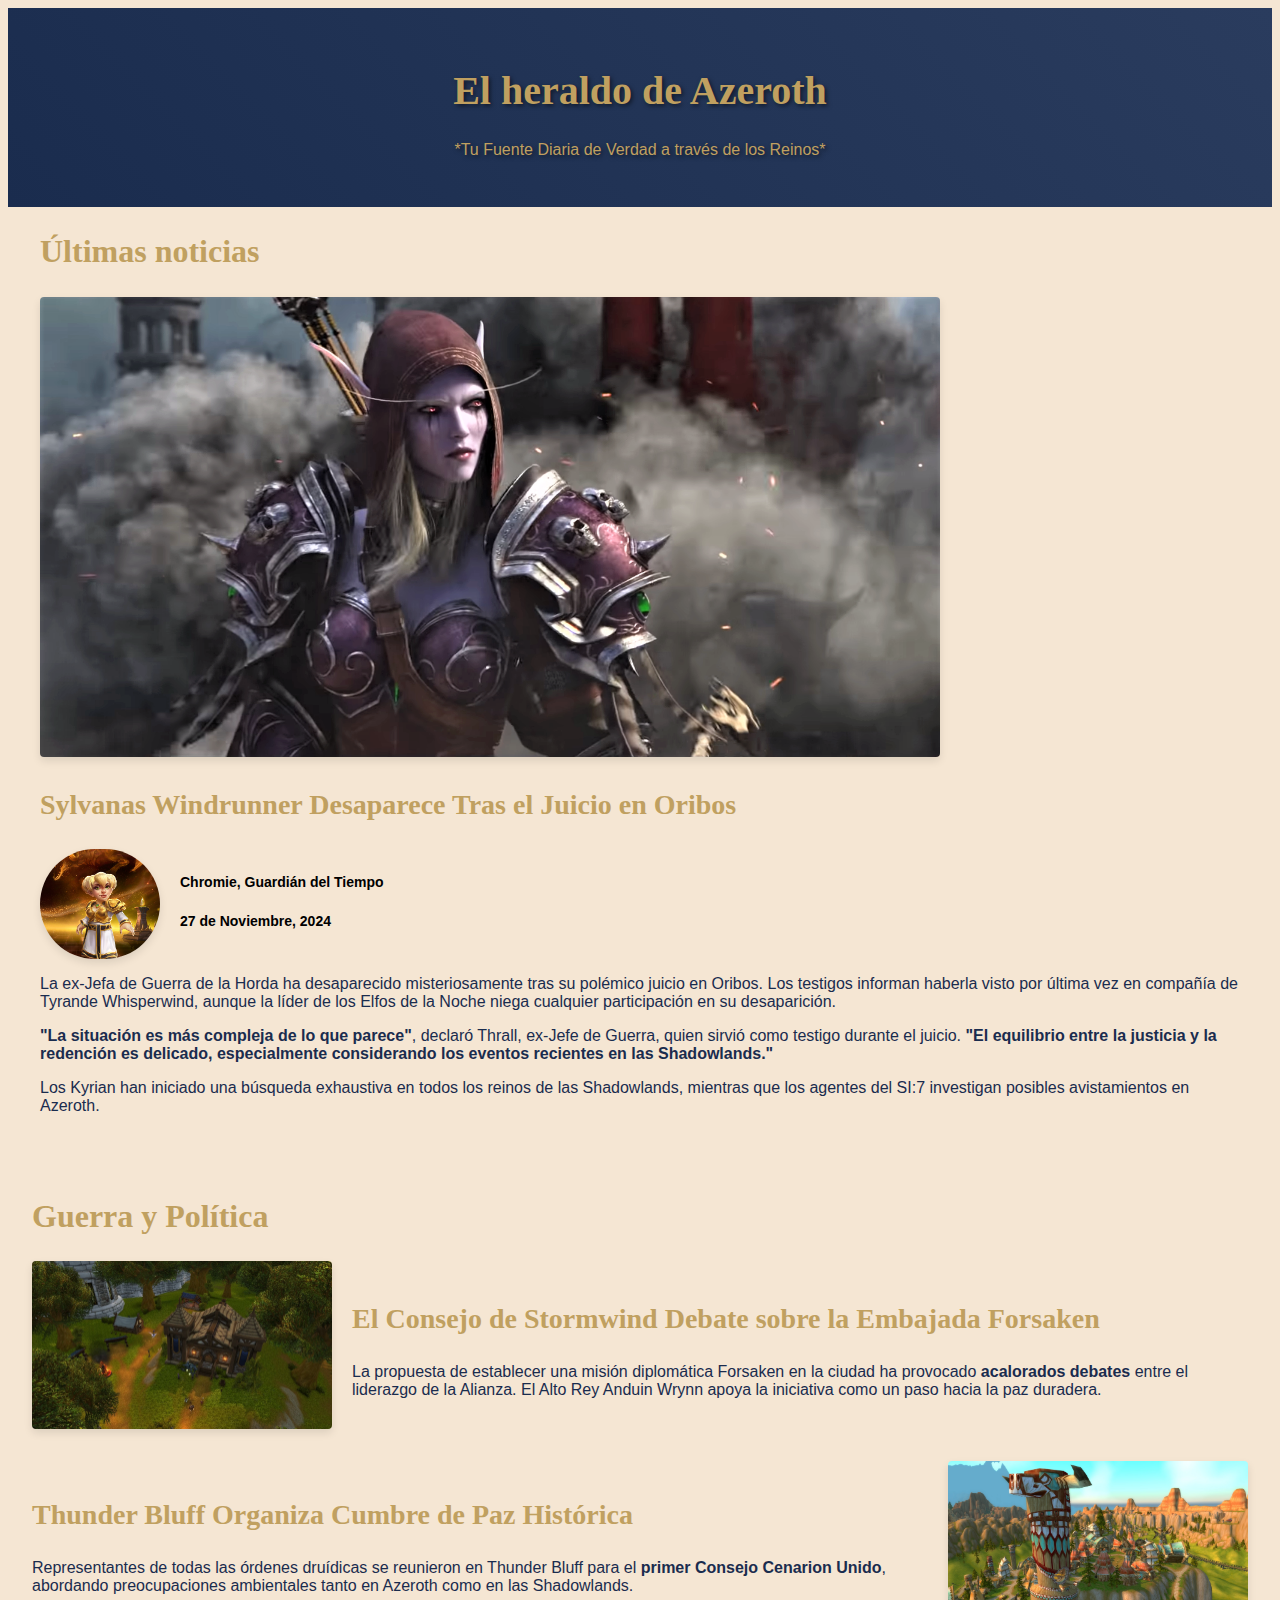
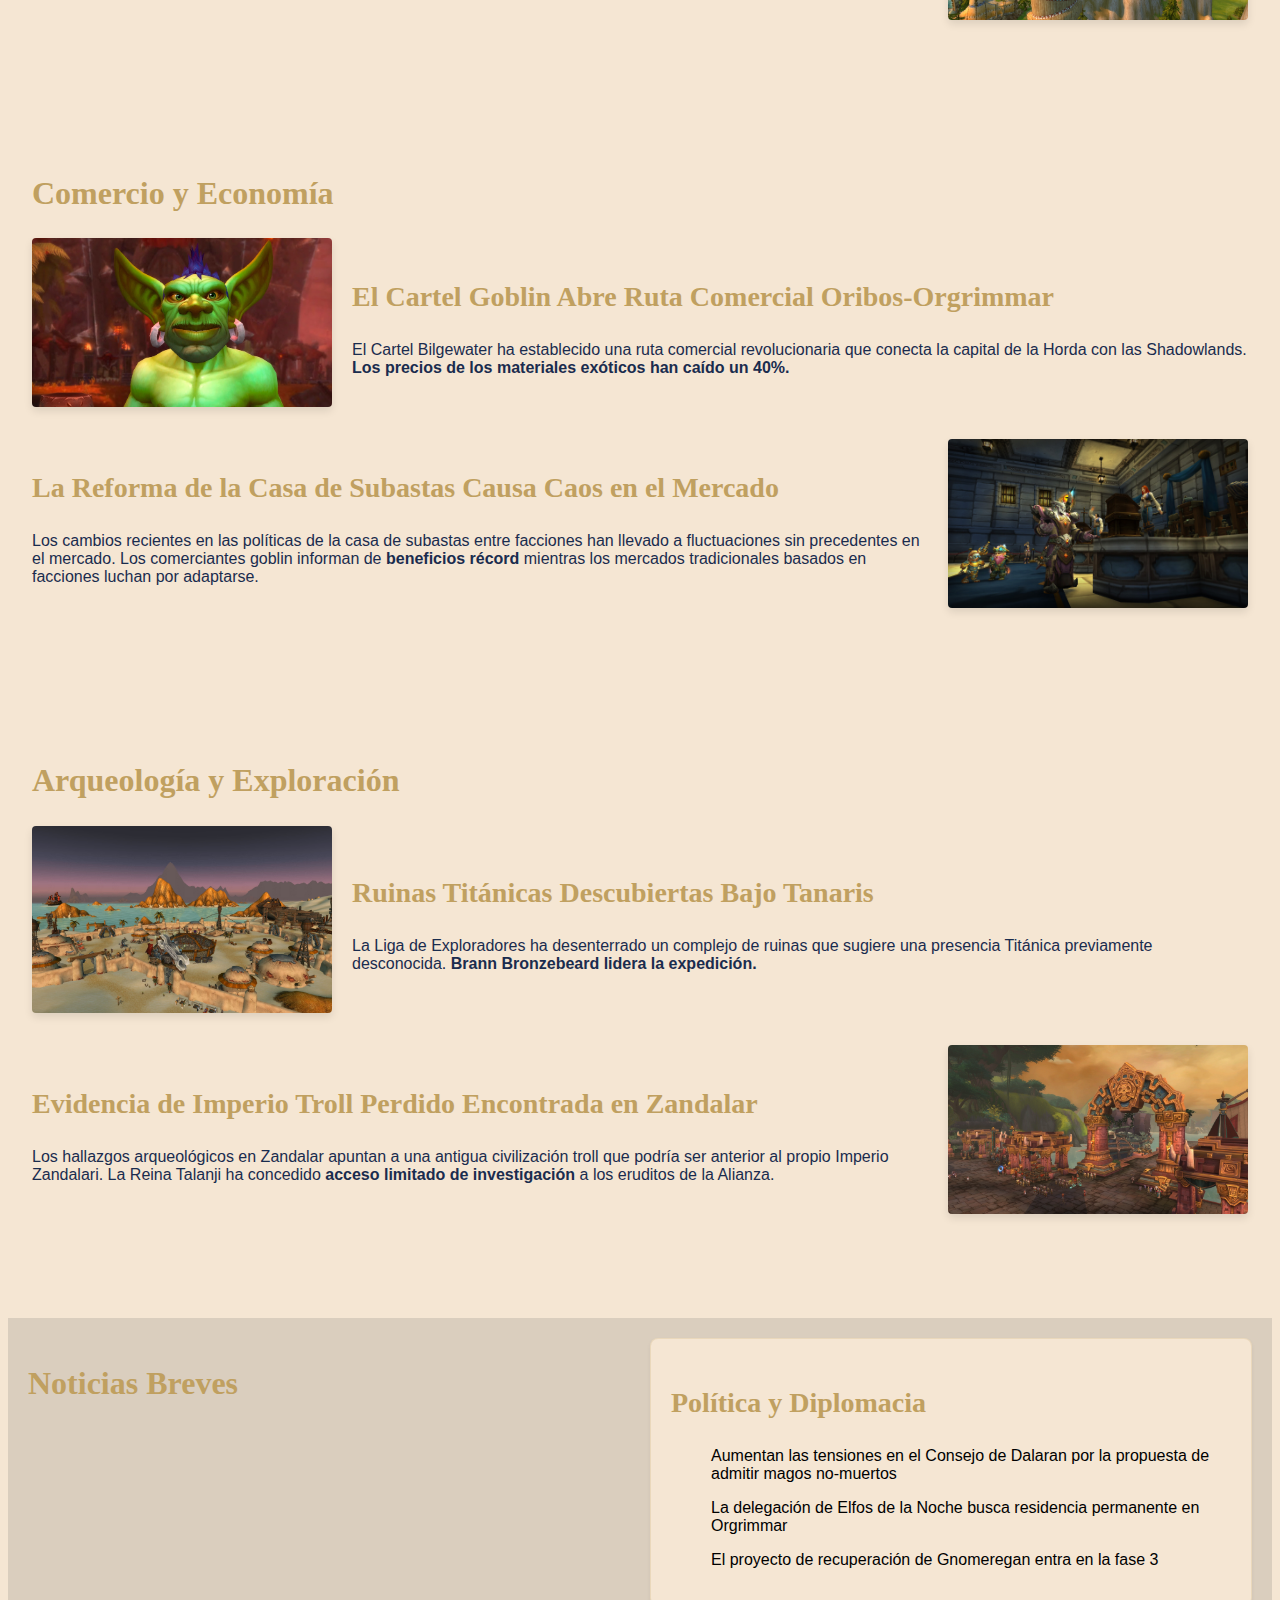
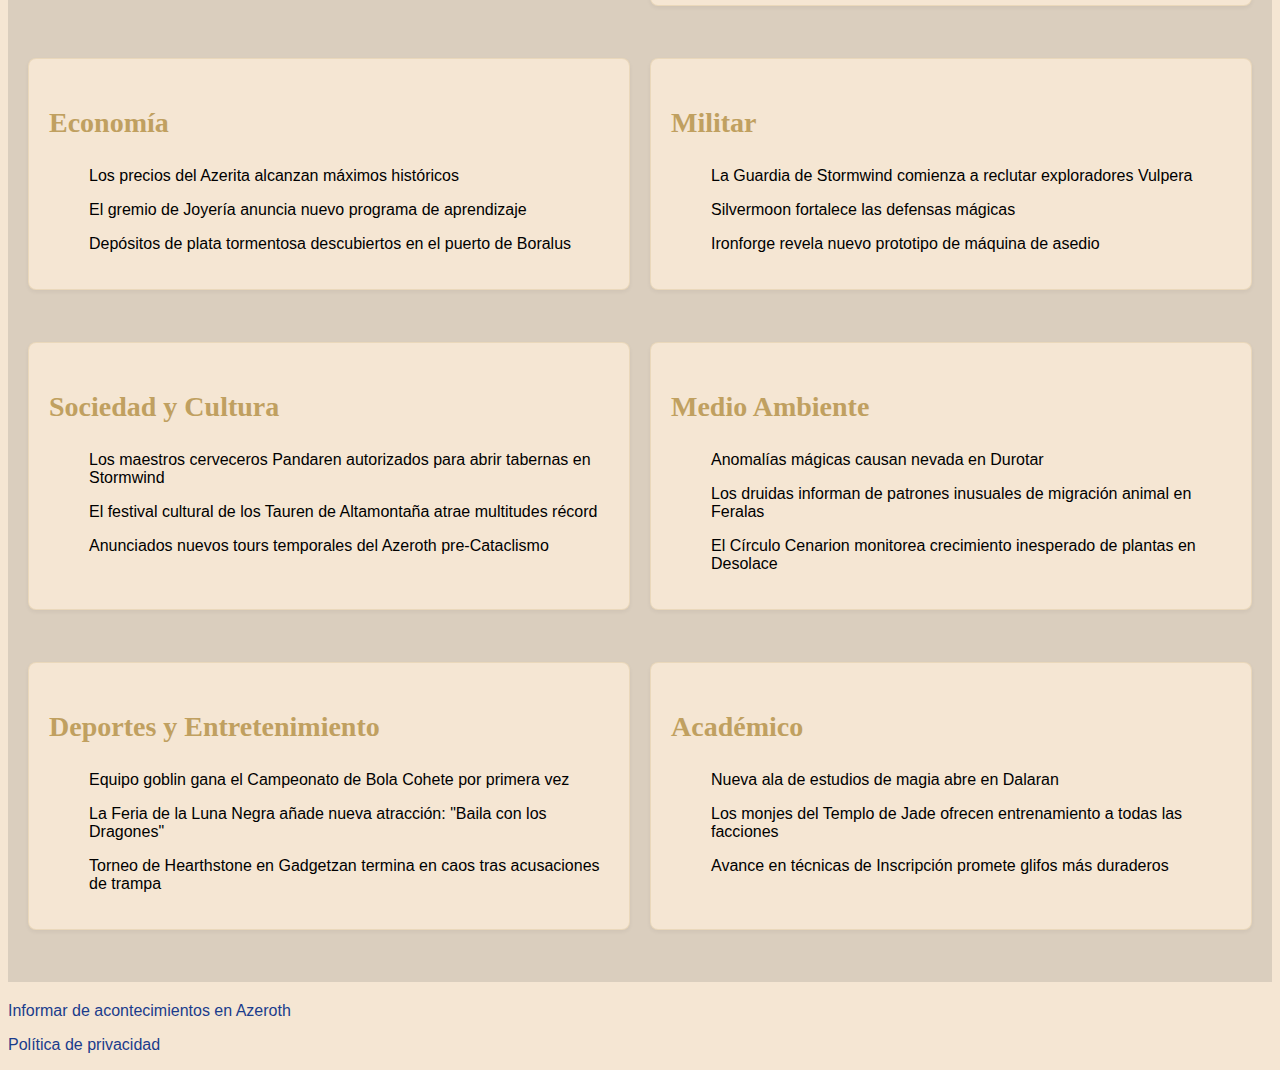
<file: index.html>
<!DOCTYPE html>
<html lang="es">
  <head>
    <meta charset="UTF-8" />
    <meta name="viewport" content="width=device-width, initial-scale=1.0" />
    <title>La Gaceta de Azeroth</title>
    <link rel="stylesheet" href="./styles/styleguide.css" />
  </head>
  <body>
    <header class="text-align-center">
      <h1 class="font-titles">El heraldo de Azeroth</h1>
      <p class="color-gold">
        *Tu Fuente Diaria de Verdad a través de los Reinos*
      </p>
    </header>
    <main>
      <h2 class="font-titles">Últimas noticias</h2>
      <article>
        <img
          src="./img/sylvanas.png"
          class="img-frontpage-newspaper"
          alt="Imágen de Sylvanas"
        />
        <h3 class="font-titles">
          Sylvanas Windrunner Desaparece Tras el Juicio en Oribos
        </h3>
        <div class="display-news">
          <img
            src="./img/ChromieArt.webp"
            class="img-author"
            alt="Imagen de Chromie"
          />
          <div>
            <h4 class="fontsize-little-text color-secondary-gray">
              Chromie, Guardián del Tiempo
            </h4>
            <h5 class="fontsize-little-text color-secondary-gray">
              27 de Noviembre, 2024
            </h5>
          </div>
        </div>
        <p>
          La ex-Jefa de Guerra de la Horda ha desaparecido misteriosamente tras
          su polémico juicio en Oribos. Los testigos informan haberla visto por
          última vez en compañía de Tyrande Whisperwind, aunque la líder de los
          Elfos de la Noche niega cualquier participación en su desaparición.
        </p>
        <p>
          <strong>"La situación es más compleja de lo que parece"</strong>,
          declaró Thrall, ex-Jefe de Guerra, quien sirvió como testigo durante
          el juicio.
          <strong
            >"El equilibrio entre la justicia y la redención es delicado,
            especialmente considerando los eventos recientes en las
            Shadowlands."</strong
          >
        </p>
        <p>
          Los Kyrian han iniciado una búsqueda exhaustiva en todos los reinos de
          las Shadowlands, mientras que los agentes del SI:7 investigan posibles
          avistamientos en Azeroth.
        </p>
      </article>
    </main>
    <section>
      <h2 class="font-titles">Guerra y Política</h2>
      <article class="display-news">
        <img
          src="./img/stormwind.webp"
          class="img-news"
          alt="Cosejo de Stormwind"
        />
        <div>
          <h3 class="font-titles">
            El Consejo de Stormwind Debate sobre la Embajada Forsaken
          </h3>
          <p>
            La propuesta de establecer una misión diplomática Forsaken en la
            ciudad ha provocado <strong>acalorados debates</strong> entre el
            liderazgo de la Alianza. El Alto Rey Anduin Wrynn apoya la
            iniciativa como un paso hacia la paz duradera.
          </p>
        </div>
      </article>
      <article class="display-news">
        <div>
          <h3 class="font-titles">
            Thunder Bluff Organiza Cumbre de Paz Histórica
          </h3>
          <p>
            Representantes de todas las órdenes druídicas se reunieron en
            Thunder Bluff para el
            <strong>primer Consejo Cenarion Unido</strong>, abordando
            preocupaciones ambientales tanto en Azeroth como en las Shadowlands.
          </p>
        </div>
        <img
          src="./img/thunderbluff.jpg"
          class="img-news"
          alt="Imagen thunderbluff"
        />
      </article>
    </section>
    <section>
      <h2 class="font-titles">Comercio y Economía</h2>
      <article class="display-news">
        <img
          src="./img/WowChakraGoblin.jpg"
          alt="Imagen de Goblin"
          class="img-news"
        />
        <div>
          <h3 class="font-titles">
            El Cartel Goblin Abre Ruta Comercial Oribos-Orgrimmar
          </h3>
          <p>
            El Cartel Bilgewater ha establecido una ruta comercial
            revolucionaria que conecta la capital de la Horda con las
            Shadowlands.
            <strong
              >Los precios de los materiales exóticos han caído un 40%.</strong
            >
          </p>
        </div>
      </article>
      <article class="display-news">
        <div>
          <h3 class="font-titles">
            La Reforma de la Casa de Subastas Causa Caos en el Mercado
          </h3>
          <p>
            Los cambios recientes en las políticas de la casa de subastas entre
            facciones han llevado a fluctuaciones sin precedentes en el mercado.
            Los comerciantes goblin informan de
            <strong>beneficios récord</strong> mientras los mercados
            tradicionales basados en facciones luchan por adaptarse.
          </p>
        </div>
        <img
          src="./img/casa-subastas.jpeg"
          alt="Imagen de la Casa de Subastas WoW"
          class="img-news"
        />
      </article>
    </section>
    <section>
      <h2 class="font-titles">Arqueología y Exploración</h2>
      <article class="display-news">
        <img
          src="./img/tanaris.jpg"
          alt="Imagen de la zona de Tanaris"
          class="img-news"
        />
        <div>
          <h3 class="font-titles">
            Ruinas Titánicas Descubiertas Bajo Tanaris
          </h3>
          <p>
            La Liga de Exploradores ha desenterrado un complejo de ruinas que
            sugiere una presencia Titánica previamente desconocida.
            <strong>Brann Bronzebeard lidera la expedición.</strong>
          </p>
        </div>
      </article>
      <article class="display-news">
        <div>
          <h3 class="font-titles">
            Evidencia de Imperio Troll Perdido Encontrada en Zandalar
          </h3>
          <p>
            Los hallazgos arqueológicos en Zandalar apuntan a una antigua
            civilización troll que podría ser anterior al propio Imperio
            Zandalari. La Reina Talanji ha concedido
            <strong>acceso limitado de investigación</strong> a los eruditos de
            la Alianza.
          </p>
        </div>
        <img
          src="./img/zalandar.jpg"
          alt="Imágen de Zalandar"
          class="img-news"
        />
      </article>
    </section>
    <aside class="columns-grid-2 bckg-color-grey">
      <h2 class="font-titles">Noticias Breves</h2>
      <article
        class="short-news-article individual-column-width bckg-color-cream"
      >
        <h3 class="font-titles">Política y Diplomacia</h3>
        <list>
          <ul>
            Aumentan las tensiones en el Consejo de Dalaran por la propuesta de
            admitir magos no-muertos
          </ul>
          <ul>
            La delegación de Elfos de la Noche busca residencia permanente en
            Orgrimmar
          </ul>
          <ul>
            El proyecto de recuperación de Gnomeregan entra en la fase 3
          </ul>
        </list>
      </article>
      <article
        class="short-news-article individual-column-width bckg-color-cream"
      >
        <h3 class="font-titles">Economía</h3>
        <list>
          <ul>
            Los precios del Azerita alcanzan máximos históricos
          </ul>
          <ul>
            El gremio de Joyería anuncia nuevo programa de aprendizaje
          </ul>
          <ul>
            Depósitos de plata tormentosa descubiertos en el puerto de Boralus
          </ul>
        </list>
      </article>
      <article
        class="short-news-article individual-column-width bckg-color-cream"
      >
        <h3 class="font-titles">Militar</h3>
        <list>
          <ul>
            La Guardia de Stormwind comienza a reclutar exploradores Vulpera
          </ul>
          <ul>
            Silvermoon fortalece las defensas mágicas
          </ul>
          <ul>
            Ironforge revela nuevo prototipo de máquina de asedio
          </ul>
        </list>
      </article>
      <article
        class="short-news-article individual-column-width bckg-color-cream"
      >
        <h3 class="font-titles">Sociedad y Cultura</h3>
        <list>
          <ul>
            Los maestros cerveceros Pandaren autorizados para abrir tabernas en
            Stormwind
          </ul>
          <ul>
            El festival cultural de los Tauren de Altamontaña atrae multitudes
            récord
          </ul>
          <ul>
            Anunciados nuevos tours temporales del Azeroth pre-Cataclismo
          </ul>
        </list>
      </article>
      <article
        class="short-news-article individual-column-width bckg-color-cream"
      >
        <h3 class="font-titles">Medio Ambiente</h3>
        <list>
          <ul>
            Anomalías mágicas causan nevada en Durotar
          </ul>
          <ul>
            Los druidas informan de patrones inusuales de migración animal en
            Feralas
          </ul>
          <ul>
            El Círculo Cenarion monitorea crecimiento inesperado de plantas en
            Desolace
          </ul>
        </list>
      </article>
      <article
        class="short-news-article individual-column-width bckg-color-cream"
      >
        <h3 class="font-titles">Deportes y Entretenimiento</h3>
        <list>
          <ul>
            Equipo goblin gana el Campeonato de Bola Cohete por primera vez
          </ul>
          <ul>
            La Feria de la Luna Negra añade nueva atracción: "Baila con los
            Dragones"
          </ul>
          <ul>
            Torneo de Hearthstone en Gadgetzan termina en caos tras acusaciones
            de trampa
          </ul>
        </list>
      </article>
      <article
        class="short-news-article individual-column-width bckg-color-cream"
      >
        <h3 class="font-titles">Académico</h3>
        <list>
          <ul>
            Nueva ala de estudios de magia abre en Dalaran
          </ul>
          <ul>
            Los monjes del Templo de Jade ofrecen entrenamiento a todas las
            facciones
          </ul>
          <ul>
            Avance en técnicas de Inscripción promete glifos más duraderos
          </ul>
        </list>
      </article>
    </aside>
    <footer>
      <p>
        <a href="mailto:gacetaazeroth@gmail.com"
          >Informar de acontecimientos en Azeroth</a
        >
      </p>
      <p><a href="">Política de privacidad</a></p>
    </footer>
  </body>
</html>
</file>
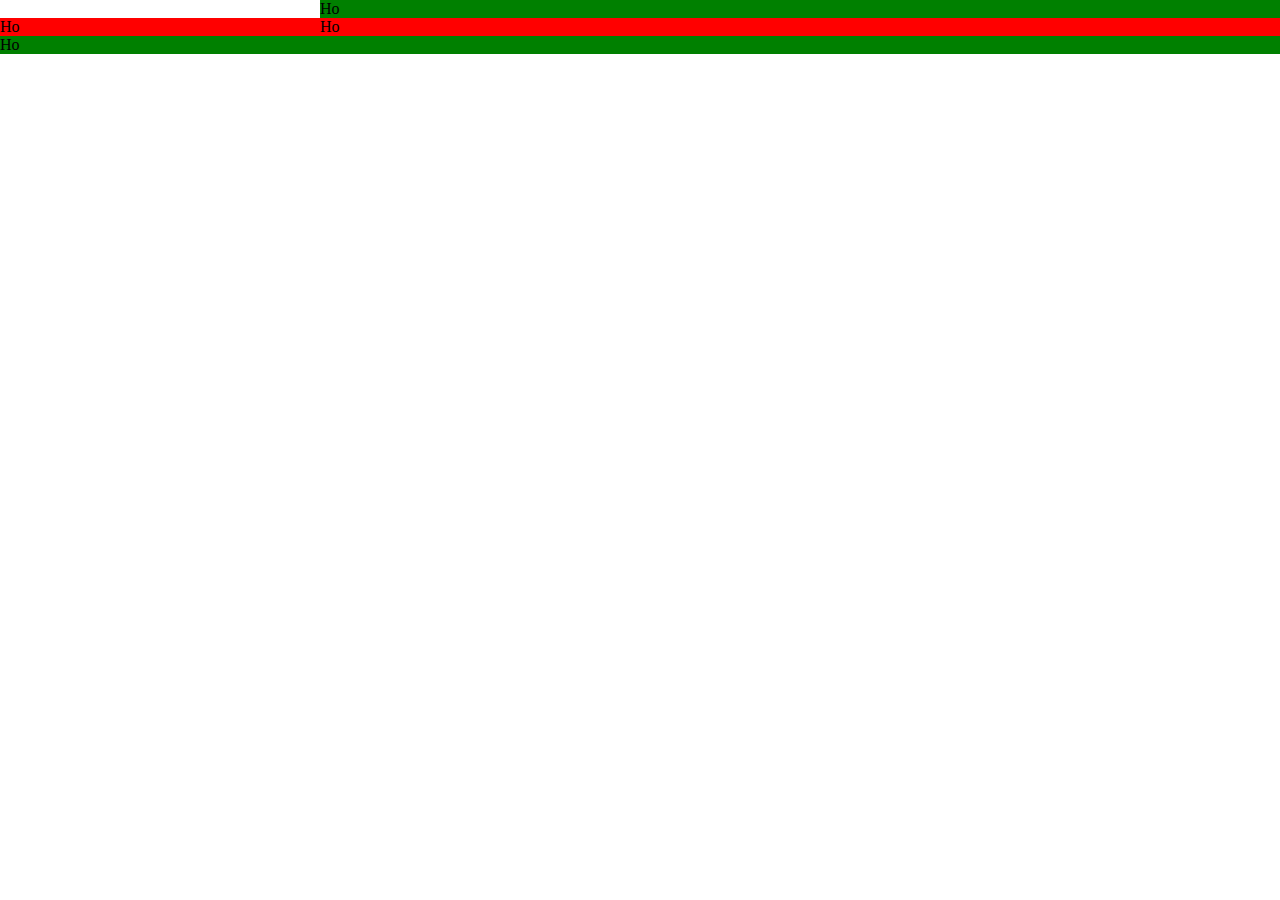
<file: display-flex/index.html>
<!DOCTYPE html>
<html lang="en">
  <head>
    <meta charset="UTF-8" />
    <meta name="viewport" content="width=device-width, initial-scale=1.0" />
    <title>Document</title>
    <link rel="stylesheet" href="./style.css" />
  </head>
  <body>
    <div class="display-flex justify-content-end">
      <div class="item__75 background-color__green">Ho</div>
    </div>
    <div class="display-flex">
      <div class="item__25 background-color__red">Ho</div>
      <div class="item__75 background-color__red">Ho</div>
    </div>
    <div class="background-color__green">Ho</div>
    <br />
    <div class=""></div>
  </body>
</html>
</file>
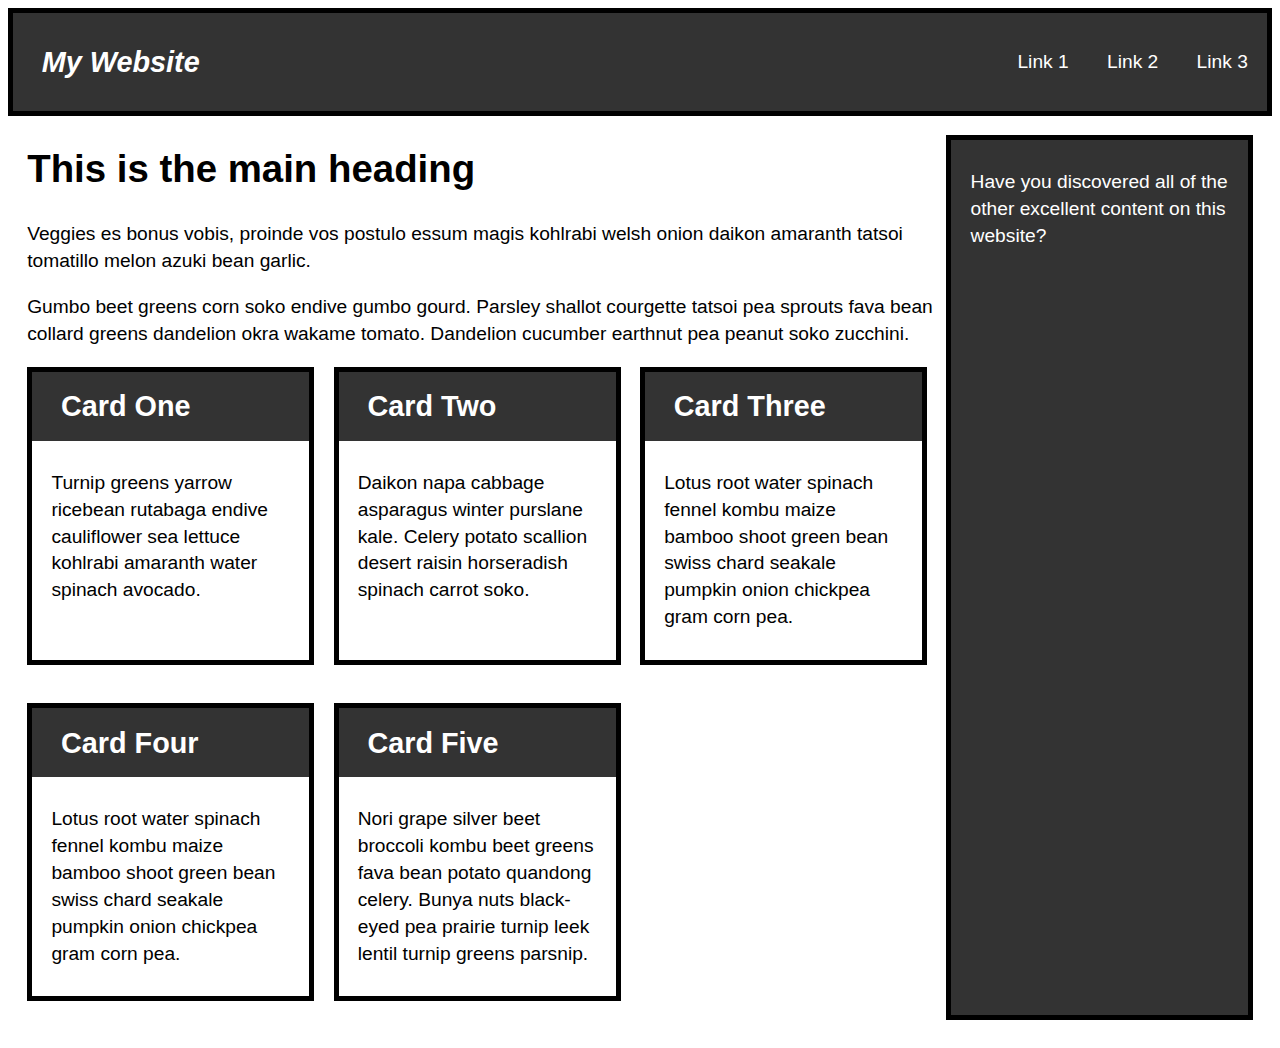
<file: grid-display/index.html>
<!DOCTYPE html>
<html lang="en">
  <head>
    <meta charset="utf-8" />
    <meta name="viewport" content="width=device-width" />
    <title>Responsive Web Design Task: Task</title>
    <link rel="stylesheet" href="./style.css" />
  </head>

  <body>
    <header>
      <div class="title">My Website</div>
      <nav>
        <ul>
          <li>
            <a href="">Link 1</a>
          </li>
          <li>
            <a href="">Link 2</a>
          </li>
          <li>
            <a href="">Link 3</a>
          </li>
        </ul>
      </nav>
    </header>

    <main>
      <article>
        <h1>This is the main heading</h1>
        <p>
          Veggies es bonus vobis, proinde vos postulo essum magis kohlrabi welsh
          onion daikon amaranth tatsoi tomatillo melon azuki bean garlic.
        </p>

        <p>
          Gumbo beet greens corn soko endive gumbo gourd. Parsley shallot
          courgette tatsoi pea sprouts fava bean collard greens dandelion okra
          wakame tomato. Dandelion cucumber earthnut pea peanut soko zucchini.
        </p>

        <ul class="cards">
          <li>
            <h2>Card One</h2>
            <div class="inner">
              <p>
                Turnip greens yarrow ricebean rutabaga endive cauliflower sea
                lettuce kohlrabi amaranth water spinach avocado.
              </p>
            </div>
          </li>
          <li>
            <h2>Card Two</h2>
            <div class="inner">
              <p>
                Daikon napa cabbage asparagus winter purslane kale. Celery
                potato scallion desert raisin horseradish spinach carrot soko.
              </p>
            </div>
          </li>
          <li>
            <h2>Card Three</h2>
            <div class="inner">
              <p>
                Lotus root water spinach fennel kombu maize bamboo shoot green
                bean swiss chard seakale pumpkin onion chickpea gram corn pea.
              </p>
            </div>
          </li>
          <li>
            <h2>Card Four</h2>
            <div class="inner">
              <p>
                Lotus root water spinach fennel kombu maize bamboo shoot green
                bean swiss chard seakale pumpkin onion chickpea gram corn pea.
              </p>
            </div>
          </li>
          <li>
            <h2>Card Five</h2>
            <div class="inner">
              <p>
                Nori grape silver beet broccoli kombu beet greens fava bean
                potato quandong celery. Bunya nuts black-eyed pea prairie turnip
                leek lentil turnip greens parsnip.
              </p>
            </div>
          </li>
        </ul>
      </article>
      <aside class="sidebar">
        <p>
          Have you discovered all of the other excellent content on this
          website?
        </p>
      </aside>
    </main>
  </body>
</html>
</file>
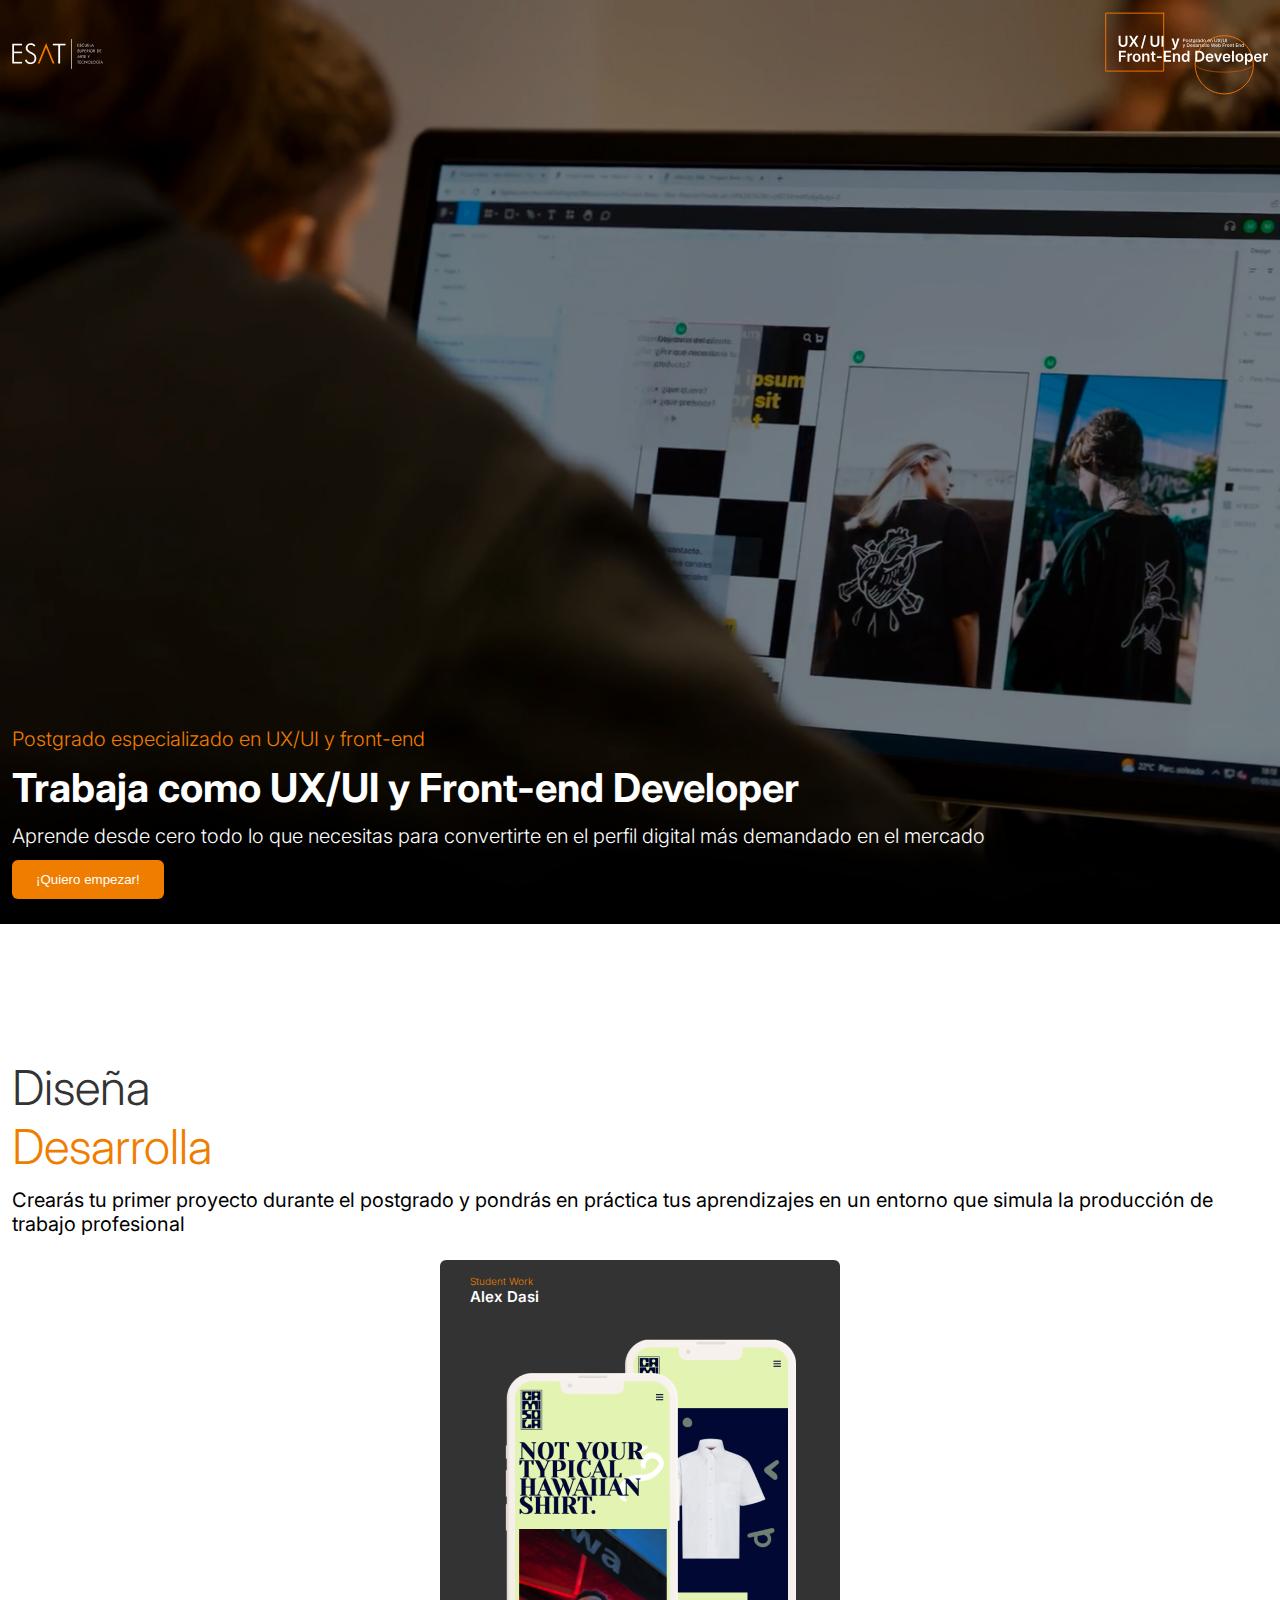
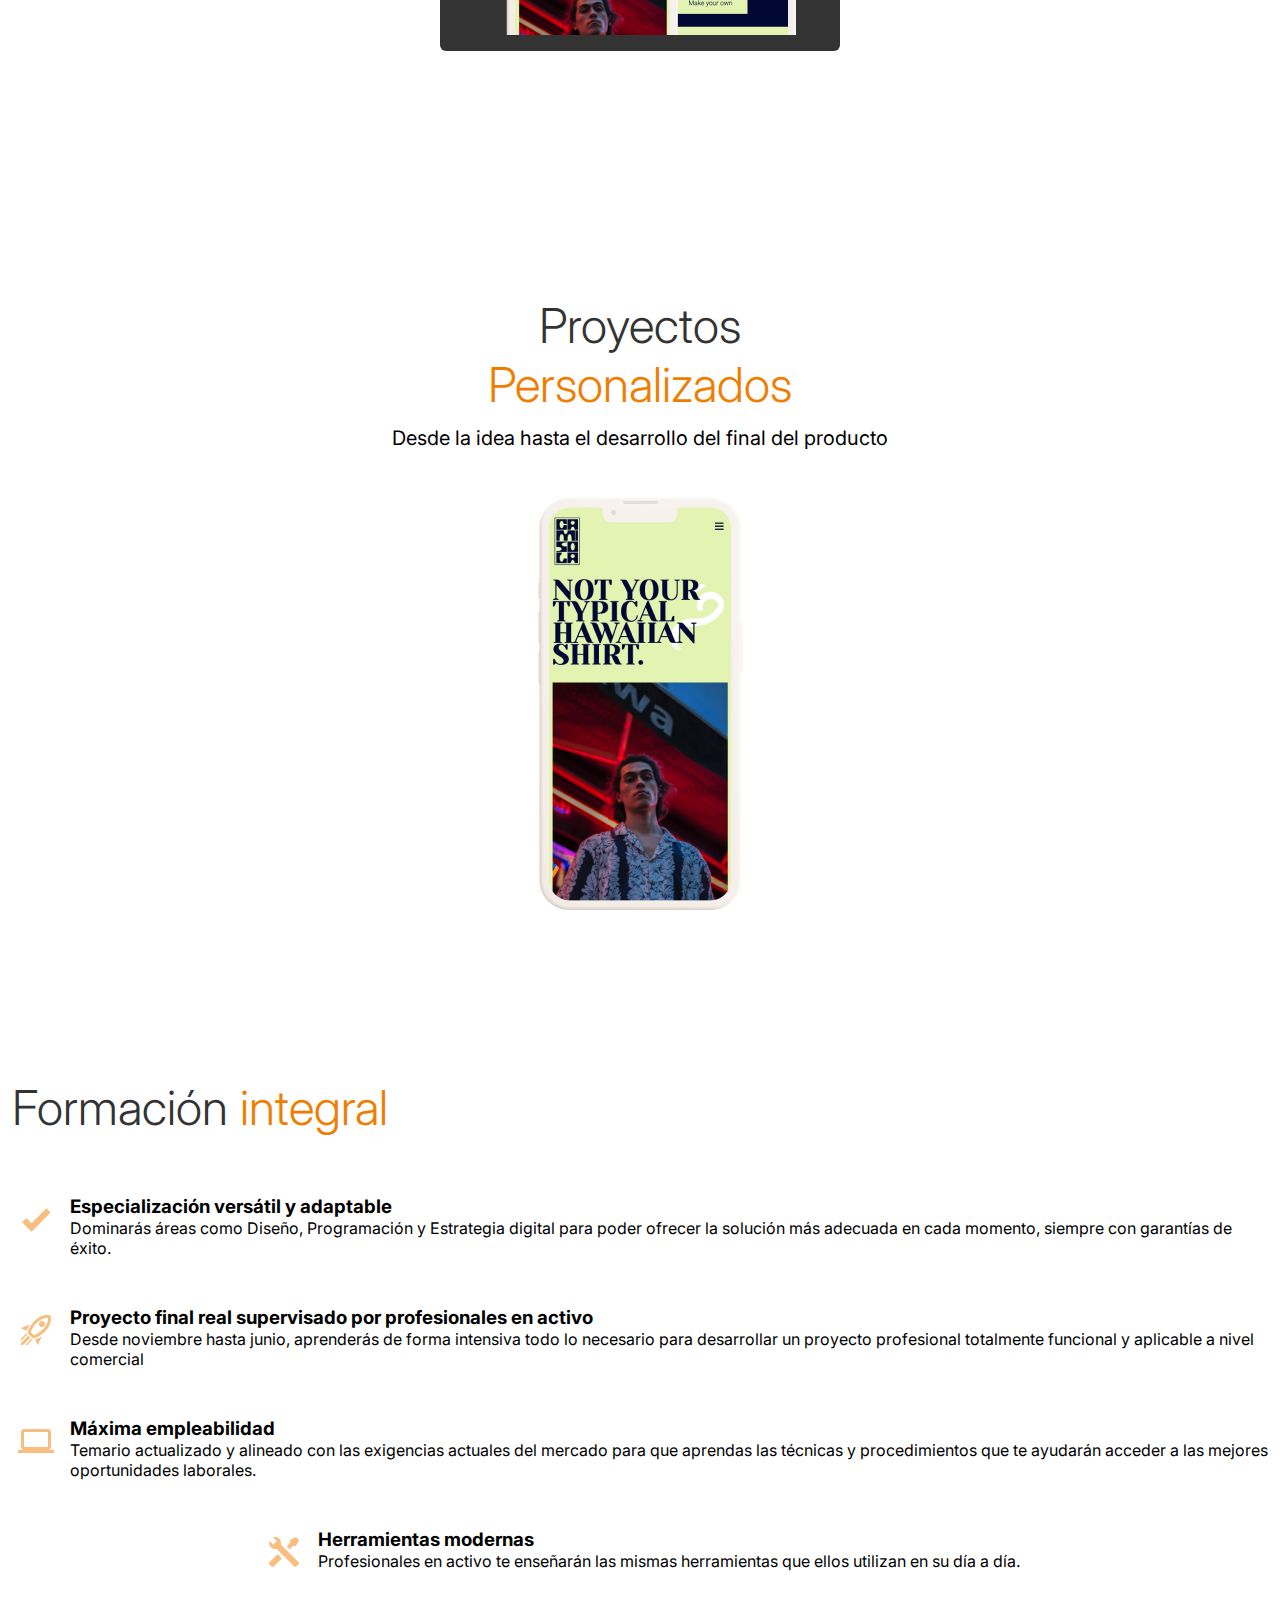
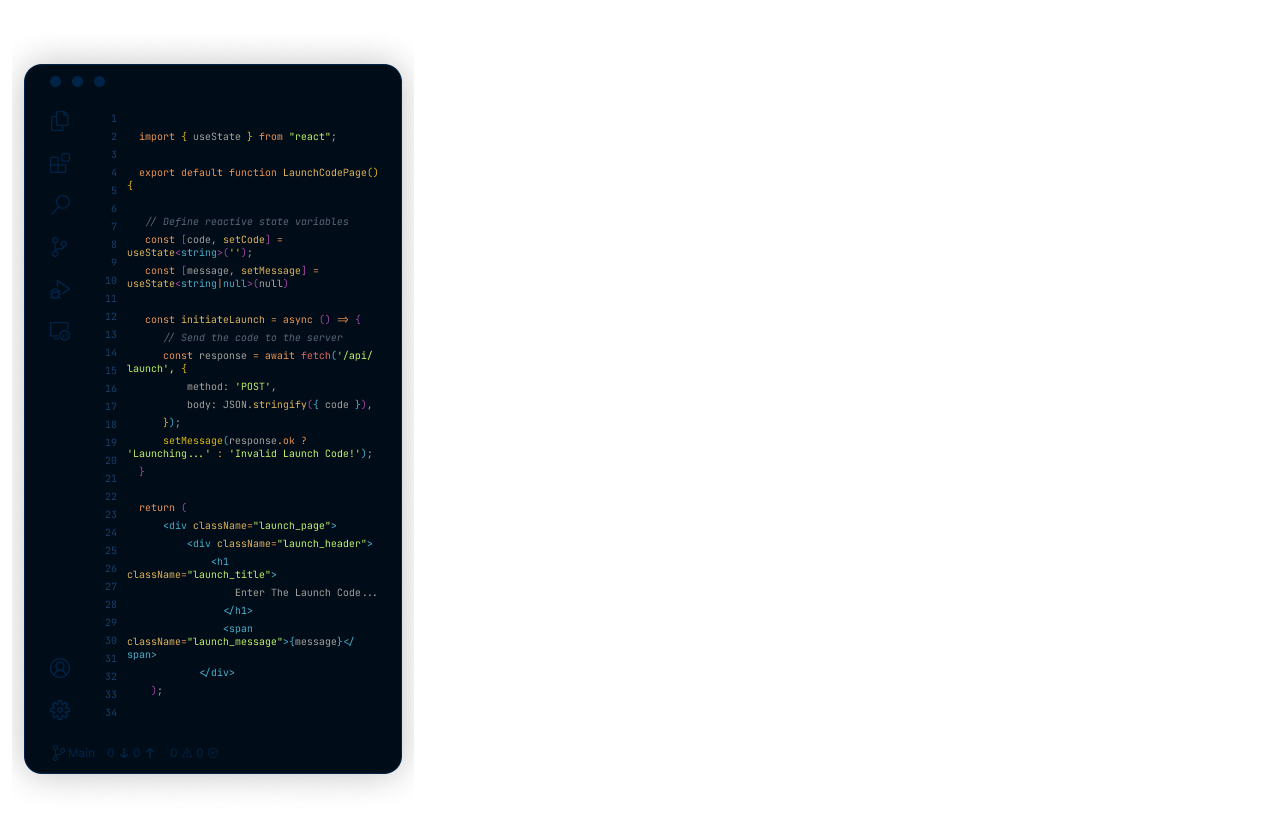
<file: landing-id3/index.html>
<!DOCTYPE html>
<html lang="en">
  <head>
    <title>ESAT ID3</title>
    <link rel="stylesheet" href="./styles/style.css" />
    <link rel="preconnect" href="https://fonts.googleapis.com" />
    <link rel="preconnect" href="https://fonts.gstatic.com" crossorigin />
    <link
      href="https://fonts.googleapis.com/css2?family=Inter:wght@100..900&display=swap"
      rel="stylesheet"
    />
    <meta name="viewport" content="width=device-width, initial-scale=1.0" />
  </head>
  <body>
    <section class="hero-section hero-background height--100vh">
      <div class="top-bar">
        <img
          src="./img/Logo-ESAT-white-Orange.png"
          class="esat-logo"
          alt="Logo ESAT"
        />
        <img
          src="./img/id3-brand-white-metro-withoutlogo-ajust.svg"
          alt="Logo ID3"
        />
      </div>
      <header class="gap-12">
        <h2 class="margin--bottom--12">
          Postgrado especializado en UX/UI y front-end
        </h2>
        <h1 class="margin--bottom--12">
          Trabaja como UX/UI y Front-end Developer
        </h1>
        <p class="hero-title--description margin--bottom--12">
          Aprende desde cero todo lo que necesitas para convertirte en el perfil
          digital más demandado en el mercado
        </p>
        <button type="button" class="btn" url="">¡Quiero empezar!</button>
      </header>
    </section>
    <section
      class="margin--tb--48 section-height-without-48 flex--center--column .height--100vh-48px"
    >
      <div class="gap-12">
        <h2 class="color--gray h2--fs--48 margin--bottom--12">
          Diseña <br /><span class="color--orange">Desarrolla</span>
        </h2>
        <p class="margin--bottom--12 fs--20">
          Crearás tu primer proyecto durante el postgrado y pondrás en práctica
          tus aprendizajes en un entorno que simula la producción de trabajo
          profesional
        </p>
      </div>
      <div class="section__img--background">
        <figcaption>
          <p class="color--orange fw--300 fs--10">Student Work</p>
          <p class="color--white fw--600 fs--15">Alex Dasi</p>
        </figcaption>
        <figure class="margin--12px">
          <img src="./img/phone-design.png" alt="Diseño Web Móvil" />
        </figure>
      </div>
      <div class="section-buttoncontainer">
        <a>
          <img src="./icons/chevron-left.png" alt="Chevron Left" />
        </a>
        <a>
          <img src="./icons/chevron-right.png" alt="Chevron Right" />
        </a>
      </div>
    </section>
    <section
      class="flex--center--column background-color--gray padding-tb--72 margin--bottom--84"
    >
      <h2 class="h2--fs--48 text-align--center">
        <span class="color--gray">Proyectos</span><br />
        Personalizados
      </h2>
      <p class="text-align--center margin--bottom--48 fs--20 margin--12px">
        Desde la idea hasta el desarrollo del final del producto
      </p>
      <img src="./img/mockup-iphone.png" alt="Mobile Website" />
    </section>
    <section>
      <h2 class="h2--fs--48 margin--bottom--58">
        <span class="color--gray">Formación</span> integral
      </h2>
      <div class="flex--center margin--bottom--48">
        <img src="./icons/tasklist/check.svg" alt="" />
        <div class="padding-left--10">
          <h3 class="margin-none">Especialización versátil y adaptable</h3>
          <p>
            Dominarás áreas como Diseño, Programación y Estrategia digital para
            poder ofrecer la solución más adecuada en cada momento, siempre con
            garantías de éxito.
          </p>
        </div>
      </div>
      <div class="flex--center margin--bottom--48">
        <img src="./icons/tasklist/rocket.svg" alt="" />
        <div class="padding-left--10">
          <h3 class="margin-none">
            Proyecto final real supervisado por profesionales en activo
          </h3>
          <p>
            Desde noviembre hasta junio, aprenderás de forma intensiva todo lo
            necesario para desarrollar un proyecto profesional totalmente
            funcional y aplicable a nivel comercial
          </p>
        </div>
      </div>
      <div class="flex--center margin--bottom--48">
        <img src="./icons/tasklist/screen.svg" alt="" />
        <div class="padding-left--10">
          <h3 class="margin-none">Máxima empleabilidad</h3>
          <p>
            Temario actualizado y alineado con las exigencias actuales del
            mercado para que aprendas las técnicas y procedimientos que te
            ayudarán acceder a las mejores oportunidades laborales.
          </p>
        </div>
      </div>
      <div class="flex--center margin--bottom--48">
        <img src="./icons/tasklist/tools.svg" alt="" />
        <div class="padding-left--10">
          <h3 class="margin-none">Herramientas modernas</h3>
          <p>
            Profesionales en activo te enseñarán las mismas herramientas que
            ellos utilizan en su día a día.
          </p>
        </div>
      </div>
      <img src="./img/vscode.png" alt="" />
    </section>
  </body>
</html>
</file>
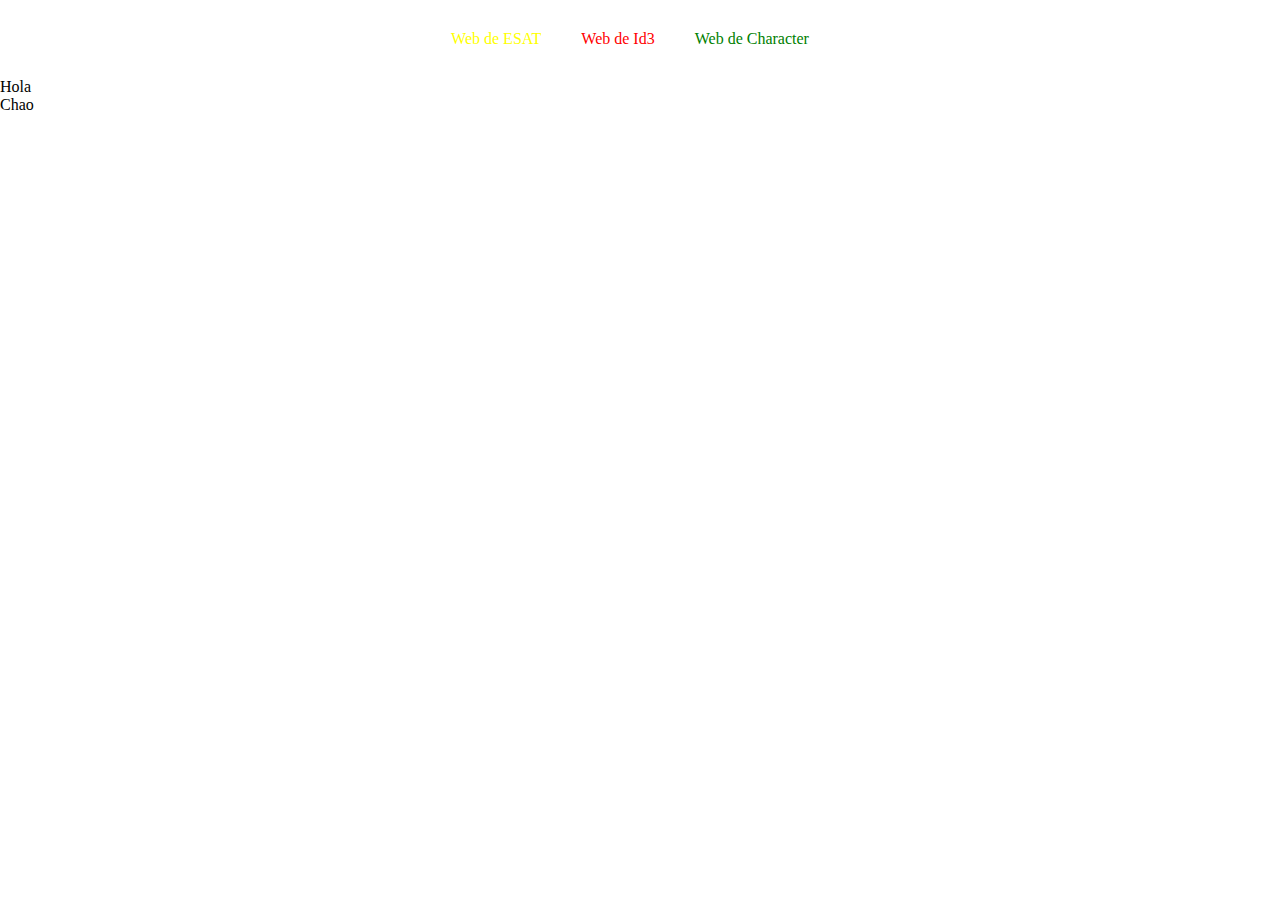
<file: practicaUI/index.html>
<!DOCTYPE html>
<html lang="en">
  <head>
    <meta charset="UTF-8" />
    <meta name="viewport" content="width=device-width, initial-scale=1.0" />
    <link rel="stylesheet" href="./style.css" />
    <title>Document</title>
  </head>
  <body>
    <div class="container">
      <a href="https://www.esat.es/">Web de ESAT</a><br />
      <a class="color-red" href="https://esatid3.es/">Web de Id3</a><br />
      <a class="color-green" href="https://www.esat.es/landing-character/"
        >Web de Character</a
      ><br />
    </div>
    <div>Hola</div>
    <div class="elemento">Chao</div>
  </body>
</html>
</file>
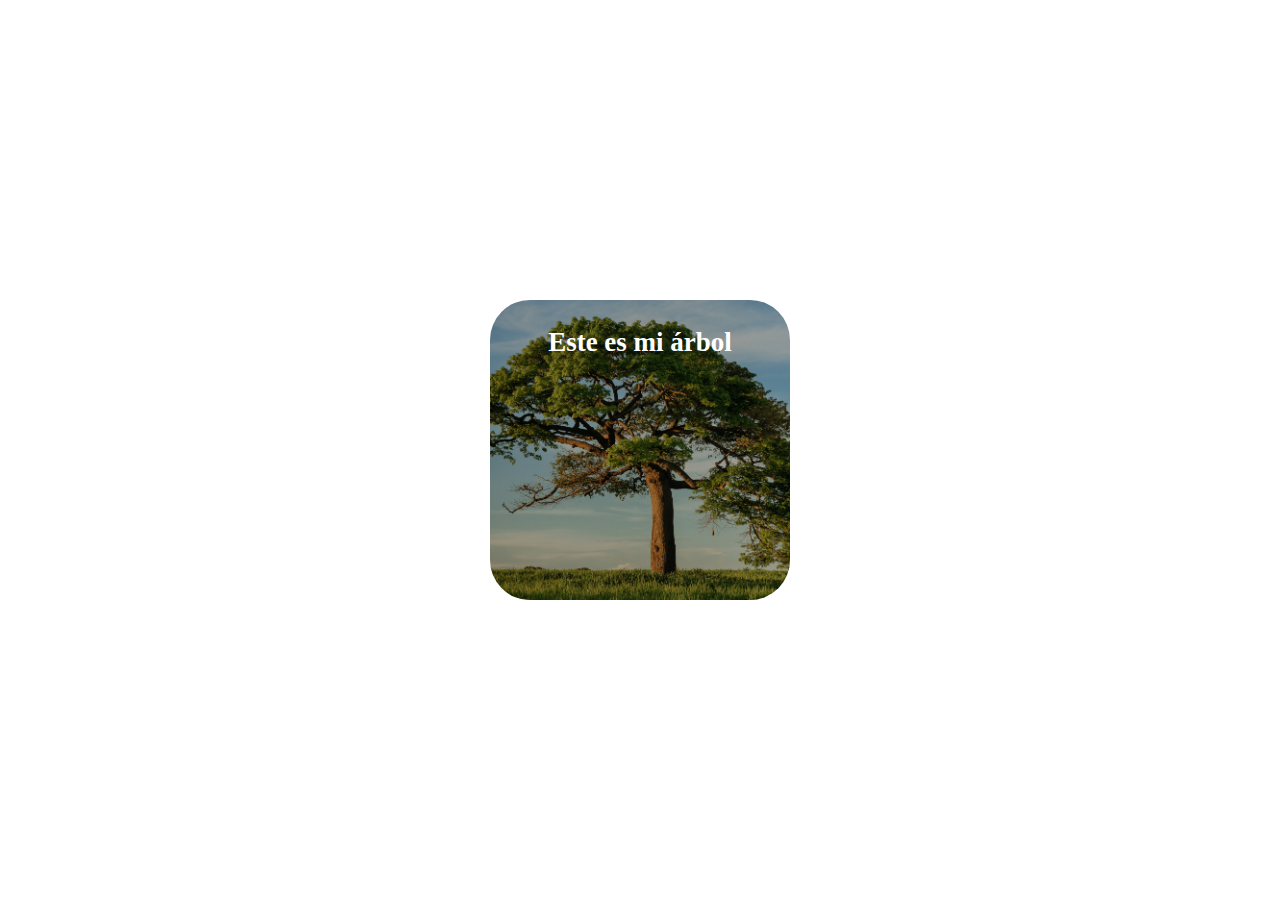
<file: selectores/index.html>
<!DOCTYPE html>
<html lang="en">
  <head>
    <meta charset="UTF-8" />
    <meta name="viewport" content="width=device-width, initial-scale=1.0" />
    <title>Selectores CSS</title>
    <link rel="stylesheet" href="./style.css" />
  </head>
  <body>
    <div class="card">
      <p class="card__text">Este es mi árbol</p>
    </div>
  </body>
</html>
</file>
<file: styles/styleguide.css>
/* 01. ESTILOS GLOBALES */

/* 01.1 Fuentes*/
.font-titles {
  font-family: Georgia, Garamond, serif;
  color: #c0a060;
}

/* 01.2 Tamaño de fuentes*/
.fontsize-little-text {
  font-size: 0.875rem;
}

/* 01.ESTILOS DE ELEMENTO */
body {
  font-family: Arial, Verdana, sans-serif;
  font-size: 1rem;
  background-color: #f5e6d3;
}

/* 02.1 Tamaño de fuente */
h1 {
  font-size: 2.5rem;
}

h2 {
  font-size: 2rem;
}

h3 {
  font-size: 1.75rem;
}

h4 {
  font-size: 1rem;
}

h5 {
  font-size: 1.25rem;
}

/* 02.3 Estilos de elementos propios*/
main {
  max-width: 1200px;
  margin: 0 auto;
  padding: 0 20px;
}

section {
  margin-bottom: 3rem;
  padding: 1.5rem;
}

article {
  margin-bottom: 2rem;
}

header {
  background: linear-gradient(45deg, #1a2c4e, #2a3c5e);
  color: #c0a060;
  text-shadow: 2px 2px 4px rgba(0, 0, 0, 0.5);
  padding: 2rem 0;
}

aside {
  padding: 20px;
  margin-bottom: 20px;
}

p {
  margin-bottom: 1rem;
  color: #1a2c4e;
}

a {
  color: #1a3c8c;
  text-decoration: none;
  transition: color 0.3s ease-in-out, text-decoration 0.3s ease-in-out;
}

a:hover {
  color: #c0a060;
  text-decoration: solid;
}

img {
  border-radius: 4px;
  box-shadow: 0 4px 8px rgba(0, 0, 0, 0.1);
  transition: transform 0.3s ease-in-out;
}

img:hover {
  transform: scale(1.02);
}

ul {
  list-style: disc;
}

/* 02. ESTILOS DE COMPONENTES */
/* 01.1 Fuentes */
.font-titles {
  font-family: Georgia, Garamond, serif;
  color: #c0a060;
}

/* 01.2 Tamaño de fuentes */
.fontsize-little-text {
  font-size: 0.875rem;
}

/* Secciones */
.short-news-article {
  border: 1px solid rgba(192, 160, 96, 0.2);
  border-radius: 8px;
  box-shadow: 0 2px 4px rgba(0, 0, 0, 0.05);
  padding: 1.25rem;
}

/* Display de Noticias */
.display-news {
  display: flex;
  align-items: center;
  gap: 20px;
}

/* CLASES DE UTILIDAD */

/* 01.1 Colores-Principales */
.color-gold {
  color: #c0a060;
}

.color-darkblue {
  color: #1a2c4e;
}

.color-cream {
  color: #f5e6d3;
}

/* 01.2 Colores-Secundarios */
.color-secondary-red {
  color: #8c1616;
}

.color-secondary-blue {
  color: #1a3c8c;
}

.color-secondary-grey {
  color: #707070;
}

/* Colores de fondo */
.bckg-color-grey {
  background-color: rgba(112, 112, 112, 0.2);
}

.bckg-color-cream {
  background-color: #f5e6d3;
}

/* Tamaño de imágenes */
.img-frontpage-newspaper {
  width: 900px;
}

.img-news {
  width: 300px;
}

.img-author {
  width: 120px;
  border-radius: 100px;
}

/* Alineación de textos */
.text-align-center {
  text-align: center;
}

/* Alineación de elementos */

.columns-grid-2 {
  display: grid;
  grid-template-columns: 1fr 1fr;
  gap: 20px;
}

.individual-column-width {
  width: 1fr;
}
</file>
<file: display-flex/style.css>
* {
  box-sizing: border-box;
}

body {
  margin: 0;
}

/* Grid Display */
.display-flex {
  display: flex;
}

.item__100 {
  flex: 0 0 1;
}

.item__75 {
  flex: 0 0 75%;
}

.item__50 {
  flex: 0 0 50%;
}

.item__25 {
  flex: 0 0 25%;
}

.justify-content-end {
  justify-content: flex-end;
}

.flex-direction-column {
  flex-direction: column;
}

.gap__5 {
  gap: 5px;
}

.background-color__red {
  background-color: red;
}

.background-color__green {
  background-color: green;
}
</file>
<file: grid-display/style.css>
* {
  box-sizing: border-box;
}

html {
  font: 1.2em/1.4 Arial, Helvetica, sans-serif;
}

body {
  padding: 0 0 1em;
}

header {
  background-color: #333;
  color: #fff;
  border: 5px solid #000;
}

header ul {
  list-style: none;
  margin: 0;
  padding: 0;
}

header a {
  color: #fff;
  text-decoration: none;
  display: block;
  padding: 0.5em 1em;
  border-top: 1px solid #999;
}

header .title {
  font-size: 150%;
  font-style: italic;
  font-weight: bold;
  padding: 1em;
}

main {
  padding: 0 1em;
}

.cards {
  list-style: none;
  margin: 0;
  padding: 0;
}

.cards li {
  border: 5px solid #000;
  margin-bottom: 1em;
}

.cards h2 {
  background-color: #333;
  color: #fff;
  margin: 0;
  padding: 0.5em 1em;
}

.cards .inner {
  padding: 0.5em 1em;
}

.sidebar {
  background-color: #333;
  border: 5px solid #000;
  padding: 0.5em 1em;
  color: #fff;
}

@media screen and (min-width: 1200px) {
  header {
    display: flex;
    justify-content: space-between;
    align-items: center;
  }

  header ul {
    display: flex;
  }

  header a {
    border-top: none;
  }

  main {
    display: flex;
  }

  article {
    flex: 0 0 75%;
  }

  .sidebar {
    flex: 0 0 25%;
    margin-top: 1em;
  }

  .cards {
    display: flex;
    flex-wrap: wrap;
    gap: 1em;
  }

  .cards li {
    flex: 0 0 calc(33.333% - 1em);
  }
}
</file>
<file: landing-id3/styles/style.css>
html {
  box-sizing: border-box;
  font-family: "Inter";
}

body {
  margin: 0;
  padding: 0;
}

section {
  padding: 12px;
  /* background-size: contain; */
}

header {
  padding-bottom: 13px;
}

h1 {
  color: white;
  font-size: 40px;
  font-weight: 700;
  margin: 0;
}

h2 {
  color: #ef7d00;
  font-weight: 300;
  font-size: 20px;
  margin: 0;
}

p {
  margin: 0;
}

figcaption {
  padding: 15px;
  margin-bottom: 18px;
}

/* Selectores de clase */

/* Section Properties */
.hero-section {
  display: flex;
  flex-direction: column;
  justify-content: space-between;
}

.hero-background {
  background-image: url(../background/test-landing-id3\ 1.jpg);
  background-size: cover;
}

.hero-title--description {
  color: white;
  font-weight: 300;
  font-size: 20px;
  margin: 0;
  margin-bottom: 12px;
}

.top-bar {
  display: flex;
  flex-direction: row;
  justify-content: space-between;
  align-items: center;
}

.section-height-without-48 {
  height: calc(100vh - 120px);
}

.section__img--background {
  background-color: #333;
  padding: 0 15px;
  border-radius: 6px;
  margin: 12px 0;
}

.section-buttoncontainer {
  display: flex;
  justify-content: flex-end;
  gap: 24px;
  width: 100%;
}

.buttoncontainer a {
  background-color: #333;
  width: 50px;
  height: 50px;
  border-radius: 100%;
  display: flex;
  align-items: center;
  justify-content: center;
}

/* Botones */
.btn {
  background-color: #ef7d00;
  color: white;
  border-radius: 6px;
  padding: 12px 24px;
  border: none;
}

/* Display */
.flex--center {
  display: flex;
  justify-content: center;
  align-items: flex-start;
}

.flex--center--column {
  display: flex;
  flex-direction: column;
  justify-content: center;
  align-items: center;
}

/* Font-size */
.h2--fs--48 {
  font-size: 48px;
}

.fs--10 {
  font-size: 10px;
}

.fs--15 {
  font-size: 15px;
}

.fs--20 {
  font-size: 20px;
}

/* Font-weight */
.fw--300 {
  font-weight: 300;
}

.fw--600 {
  font-weight: 600;
}

/* Heigth */

.height--100vh {
  height: 100vh;
}

.height--100vh-48px {
  height: calc(100vh-96px);
}

/* Colors */
.color--orange {
  color: #ef7d00;
}

.color--gray {
  color: #333;
}

.color--white {
  color: white;
}

/* Background-color */
.background-color-gray {
  background-color: #eef0f5;
}

/* Margin */
.margin--12px {
  margin: 12px;
}

.margin--tb--48 {
  margin: 48px 0;
}

.margin--bottom--12 {
  margin-bottom: 12px;
}

.margin--bottom--48 {
  margin-bottom: 48px;
}

.margin--bottom--58 {
  margin-bottom: 58px;
}

.margin--bottom--84 {
  margin-bottom: 84px;
}

.margin-none {
  margin: 0;
}

/* Padding */
.padding-tb--72 {
  padding: 72px 0;
}

.padding-left--10 {
  padding-left: 10px;
}

/* Text-Align */

.text-align--center {
  text-align: center;
}
</file>
<file: practicaUI/style.css>
* {
  box-sizing: border-box;
}

body {
  margin: 0;
}

/* div {
  background-color: pink;
  padding: 20px;
  width: 100vw;
} */

.container {
  display: flex;
  justify-content: center;
  align-items: center;
  padding: 30px;
  gap: 20px;
}

a {
  color: yellow;
  text-decoration: none;
}

.color-green {
  color: green;
}

.color-red {
  color: red;
}
</file>
<file: selectores/style.css>
.card {
  width: 300px;
  height: 300px;
  background-position: center;
  background-image: url(./niko-photos-tGTVxeOr_Rs-unsplash.jpg);
  background-size: cover;
  position: absolute;
  border-radius: 40px;
  overflow: hidden;
  top: 50%;
  left: 50%;
  transform: translate(-150px, -150px);
}

.card:after {
  content: "";
  background-color: rgba(0, 0, 0, 0.379);
  position: absolute;
  inset: 0;
  transition: background-color ease 0.2s;
}

.card:hover:after {
  background-color: rgba(0, 0, 0, 0.7);
}

.card:before {
  content: "";
  position: absolute;
  inset: 100% 0 0 0;
  transition: all ease 3s;
}

.card:hover:before {
  background-color: rgba(0, 255, 255, 0.509);
  inset: 0;
}

.card__text {
  display: flex;
  justify-content: center;
  font-size: 27px;
  font-weight: bold;
  color: white;
  z-index: 1;
  position: relative;
}
</file>
